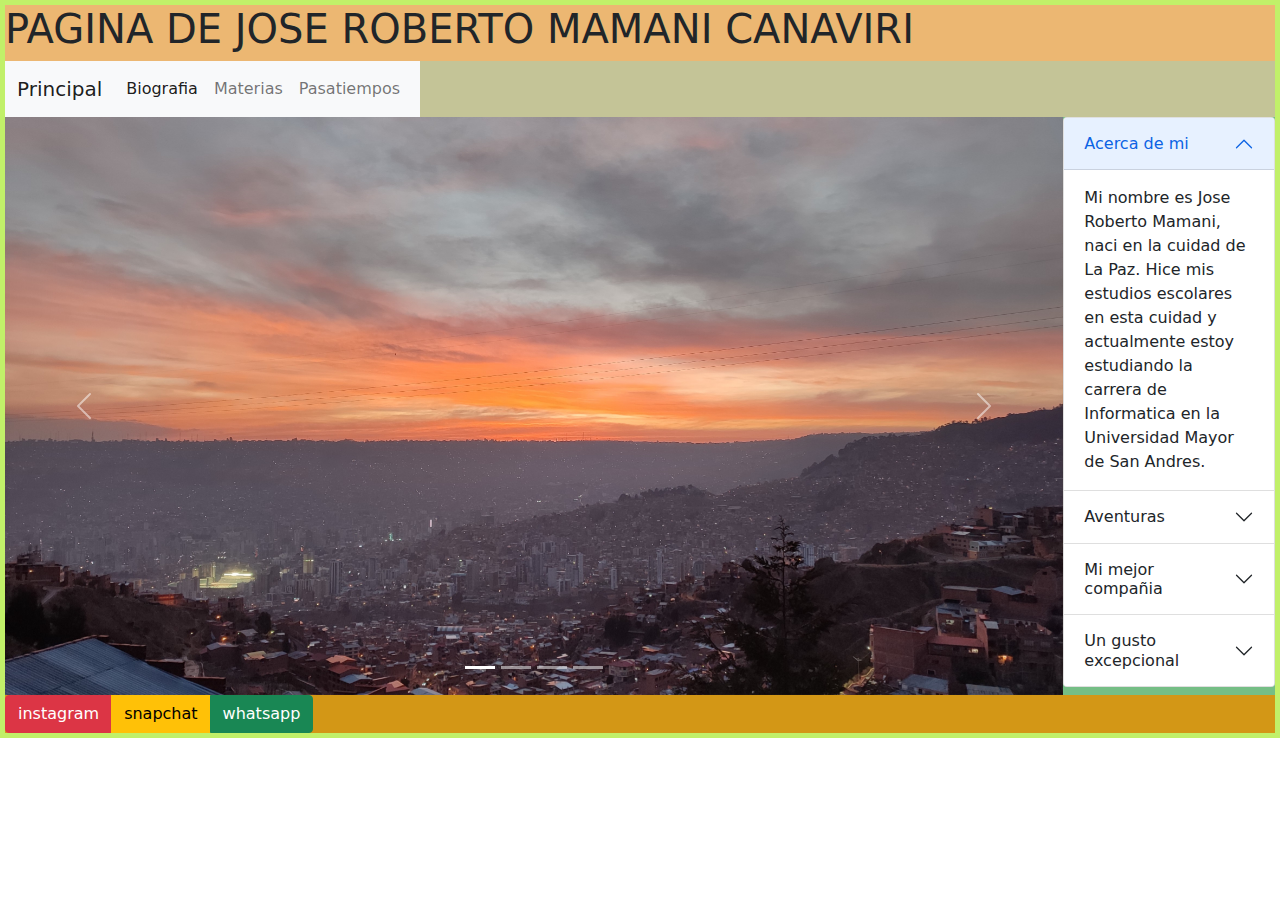
<file: index.html>
<!DOCTYPE html>
<html lang="en">
<head>
    <meta charset="UTF-8">
    <meta name="viewport" content="width=device-width, initial-scale=1.0">
    <link rel="stylesheet" href="estilos/estilo.css">
    <link rel="stylesheet" href="css/bootstrap.min.css">
    <script src="js/bootstrap.bundle.min.js"></script>
    <title>Proyecto Bootstrap Jose Roberto Mamani</title>
</head>
<body>
    <div class="contenedor">
        <div class="header">
            <h1>PAGINA DE JOSE ROBERTO MAMANI CANAVIRI</h1>
        </div>
        <div class="nav">
            <nav class="navbar navbar-expand-lg navbar-light bg-light">
                <div class="container-fluid">
                  <a class="navbar-brand" href="#">Principal</a>
                  <button class="navbar-toggler" type="button" data-bs-toggle="collapse" data-bs-target="#navbarNav" aria-controls="navbarNav" aria-expanded="false" 
                  aria-label="Toggle navigation">
                    <span class="navbar-toggler-icon"></span>
                  </button>
                  <div class="collapse navbar-collapse" id="navbarNav">
                    <ul class="navbar-nav">
                      <li class="nav-item">
                        <a class="nav-link active" aria-current="page" href="pags/biografia.html">Biografia</a>
                      </li>
                      <li class="nav-item">
                        <a class="nav-link" href="pags/materias.html">Materias</a>
                      </li>
                      <li class="nav-item">
                        <a class="nav-link" href="pags/pasatiempos.html">Pasatiempos</a>
                      </li>
                    </ul>
                  </div>
                </div>
              </nav>
        </div>
        <div class="contenido">
            <div id="carouselExampleIndicators" class="carousel slide" data-bs-ride="carousel">
                <div class="carousel-indicators">
                  <button type="button" data-bs-target="#carouselExampleIndicators" data-bs-slide-to="0" class="active" aria-current="true" aria-label="Slide 1"></button>
                  <button type="button" data-bs-target="#carouselExampleIndicators" data-bs-slide-to="1" aria-label="Slide 2"></button>
                  <button type="button" data-bs-target="#carouselExampleIndicators" data-bs-slide-to="2" aria-label="Slide 3"></button>
                  <button type="button" data-bs-target="#carouselExampleIndicators" data-bs-slide-to="3" aria-label="Slide 4"></button>
                </div>
                <div class="carousel-inner">
                  <div class="carousel-item active">
                    <img src="img/imagen1.jpg" class="d-block w-100" alt="Mi profesion">
                  </div>
                  <div class="carousel-item">
                    <img src="img/imagen2.jpg" class="d-block w-100" alt="Mi hobbit">
                  </div>
                  <div class="carousel-item">
                    <img src="img/imagen3.jpg" class="d-block w-100" alt="Mi mascota">
                  </div>
                  <div class="carousel-item">
                    <img src="img/imagen4.jpg" class="d-block w-100" alt="Mis gustos">
                  </div>
                </div>
                <button class="carousel-control-prev" type="button" data-bs-target="#carouselExampleIndicators" data-bs-slide="prev">
                  <span class="carousel-control-prev-icon" aria-hidden="true"></span>
                  <span class="visually-hidden">Previous</span>
                </button>
                <button class="carousel-control-next" type="button" data-bs-target="#carouselExampleIndicators" data-bs-slide="next">
                  <span class="carousel-control-next-icon" aria-hidden="true"></span>
                  <span class="visually-hidden">Next</span>
                </button>
              </div>
        </div>
        <div class="ads">
            <div class="accordion" id="accordionExample">
                <div class="accordion-item">
                  <h2 class="accordion-header" id="headingOne">
                    <button class="accordion-button" type="button" data-bs-toggle="collapse" data-bs-target="#collapseOne" aria-expanded="true" aria-controls="collapseOne">
                      Acerca de mi
                    </button>
                  </h2>
                  <div id="collapseOne" class="accordion-collapse collapse show" aria-labelledby="headingOne" data-bs-parent="#accordionExample">
                    <div class="accordion-body">
                        Mi nombre es Jose Roberto Mamani, naci en la cuidad de La Paz. Hice mis estudios escolares en esta cuidad
                        y actualmente estoy estudiando la carrera de Informatica en la Universidad Mayor de San Andres.
                    </div>
                  </div>
                </div>
                <div class="accordion-item">
                  <h2 class="accordion-header" id="headingTwo">
                    <button class="accordion-button collapsed" type="button" data-bs-toggle="collapse" data-bs-target="#collapseTwo" aria-expanded="false" aria-controls="collapseTwo">
                      Aventuras
                    </button>
                  </h2>
                  <div id="collapseTwo" class="accordion-collapse collapse" aria-labelledby="headingTwo" data-bs-parent="#accordionExample">
                    <div class="accordion-body">
                        Me gusta salir en bicicleta y recorrer partes de la cuidad.
                    </div>
                  </div>
                </div>
                <div class="accordion-item">
                  <h2 class="accordion-header" id="headingThree">
                    <button class="accordion-button collapsed" type="button" data-bs-toggle="collapse" data-bs-target="#collapseThree" aria-expanded="false" aria-controls="collapseThree">
                      Mi mejor compañia
                    </button>
                  </h2>
                  <div id="collapseThree" class="accordion-collapse collapse" aria-labelledby="headingThree" data-bs-parent="#accordionExample">
                    <div class="accordion-body">
                        Uno de mis mas grandes tesoros es mi fiel compañero Copito, que me llena de alegria todos los dias.
                    </div>
                  </div>
                </div>
                <div class="accordion-item">
                    <h2 class="accordion-header" id="headingFour">
                      <button class="accordion-button collapsed" type="button" data-bs-toggle="collapse" data-bs-target="#collapseFour" aria-expanded="false" aria-controls="collapseFour">
                        Un gusto excepcional
                      </button>
                    </h2>
                    <div id="collapseFour" class="accordion-collapse collapse" aria-labelledby="headingFour" data-bs-parent="#accordionExample">
                      <div class="accordion-body">
                          Un rico cafesito con un pastel es un manjar que me encanta disfrutar.
                      </div>
                    </div>
                  </div>
              </div>
        </div>
        <div class="footer">
            <div class="btn-group" role="group" aria-label="Basic mixed styles example">
                <button type="button" class="btn btn-danger">instagram</button>
                <button type="button" class="btn btn-warning">snapchat</button>
                <button type="button" class="btn btn-success">whatsapp</button>
              </div>
        </div>
    </div>
</body>
</html>
</file>
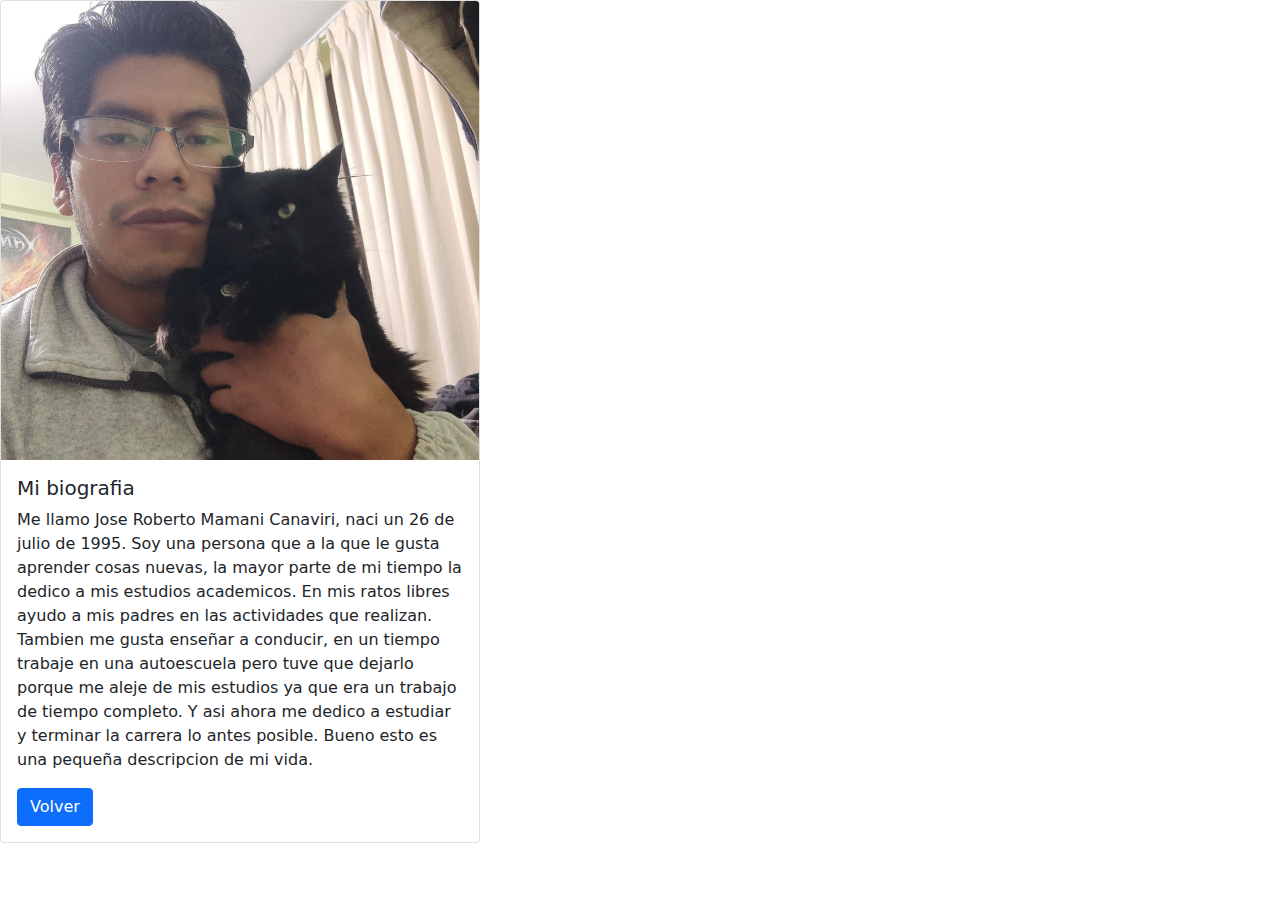
<file: pags/biografia.html>
<!DOCTYPE html>
<html lang="en">
<head>
    <meta charset="UTF-8">
    <meta name="viewport" content="width=device-width, initial-scale=1.0">
    <link rel="stylesheet" href="../estilos/estilo.css">
    <link rel="stylesheet" href="../css/bootstrap.min.css">
    <script src="../js/bootstrap.bundle.min.js"></script>
    <title>Biografia</title>
</head>
<body>
    <div class="card" style="width: 30rem;">
        <img src="../img/imagen5.jpg" class="card-img-top" alt="Mi foto">
        <div class="card-body">
          <h5 class="card-title">Mi biografia</h5>
          <p class="card-text">Me llamo Jose Roberto Mamani Canaviri, naci un 26 de julio de 1995. Soy una persona que a la que
            le gusta aprender cosas nuevas, la mayor parte de mi tiempo la dedico a mis estudios academicos. En mis ratos libres
            ayudo a mis padres en las actividades que realizan. Tambien me gusta enseñar a conducir, en un tiempo trabaje en una 
            autoescuela pero tuve que dejarlo porque me aleje de mis estudios ya que era un trabajo de tiempo completo. Y asi ahora 
            me dedico a estudiar y terminar la carrera lo antes posible. Bueno esto es una pequeña descripcion de mi vida.
          </p>
          <a href="../index.html" class="btn btn-primary">Volver</a>
        </div>
      </div>
</body>
</html>
</file>
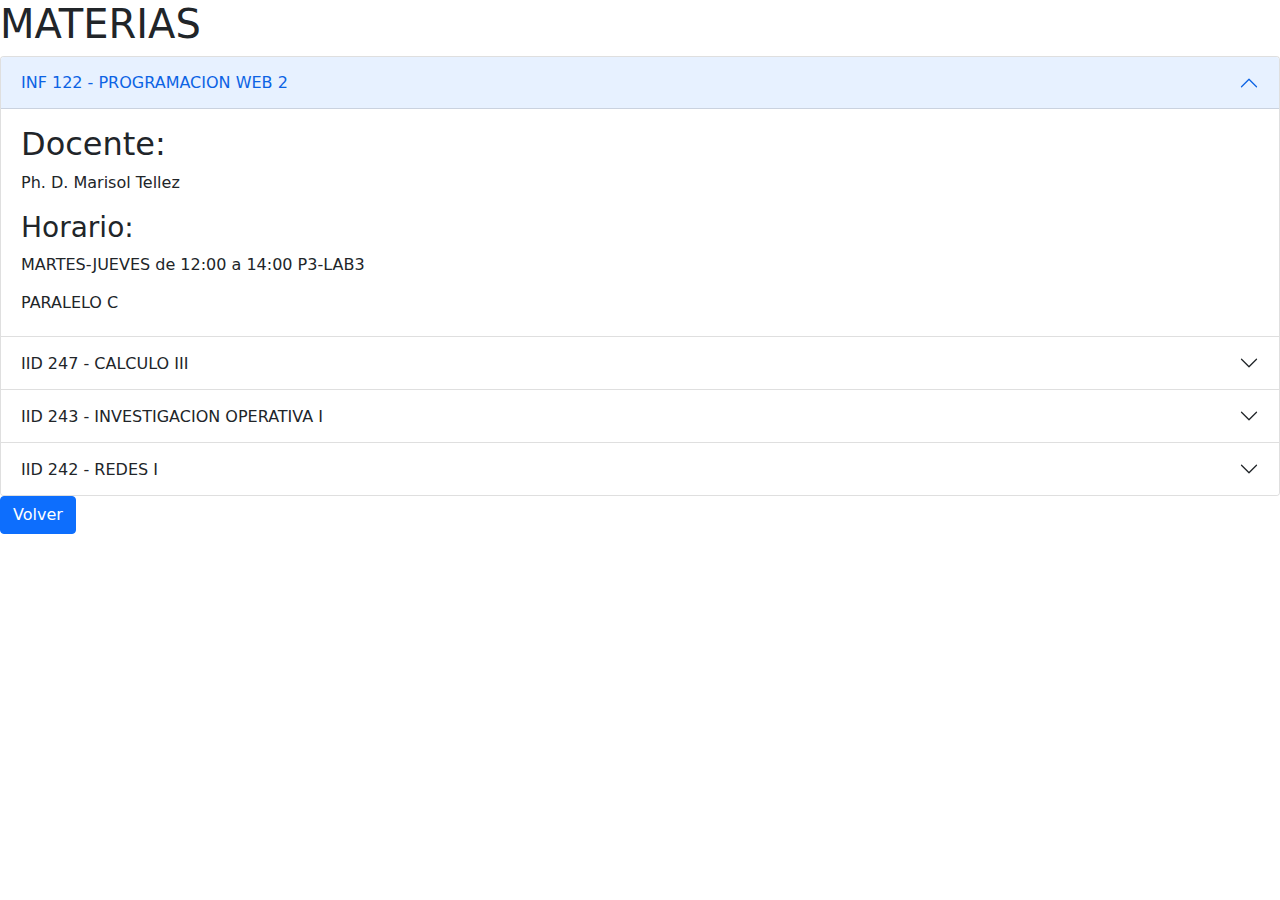
<file: pags/materias.html>
<!DOCTYPE html>
<html lang="en">
<head>
    <meta charset="UTF-8">
    <meta name="viewport" content="width=device-width, initial-scale=1.0">
    <link rel="stylesheet" href="../estilos/estilo.css">
    <link rel="stylesheet" href="../css/bootstrap.min.css">
    <script src="../js/bootstrap.bundle.min.js"></script>
    <title>Materias</title>
</head>
<body>
    <div class="padre">
        <div class="headerM"><h1>MATERIAS</h1></div>
        <div class="contenidoM">
            <div class="accordion" id="accordionExample">
                <div class="accordion-item">
                  <h2 class="accordion-header" id="headingOne">
                    <button class="accordion-button" type="button" data-bs-toggle="collapse" data-bs-target="#collapseOne" aria-expanded="true" aria-controls="collapseOne">
                      INF 122 - PROGRAMACION WEB 2
                    </button>
                  </h2>
                  <div id="collapseOne" class="accordion-collapse collapse show" aria-labelledby="headingOne" data-bs-parent="#accordionExample">
                    <div class="accordion-body">
                        <h2>Docente:</h2>
                        <p>Ph. D. Marisol Tellez</p>
                        <h3>Horario:</h3>
                        <p>MARTES-JUEVES de 12:00 a 14:00  P3-LAB3</p>
                        <h6>PARALELO C</h6>
                    </div>
                  </div>
                </div>
                <div class="accordion-item">
                  <h2 class="accordion-header" id="headingTwo">
                    <button class="accordion-button collapsed" type="button" data-bs-toggle="collapse" data-bs-target="#collapseTwo" aria-expanded="false" aria-controls="collapseTwo">
                      IID 247 - CALCULO III
                    </button>
                  </h2>
                  <div id="collapseTwo" class="accordion-collapse collapse" aria-labelledby="headingTwo" data-bs-parent="#accordionExample">
                    <div class="accordion-body">
                        <h2>Docente:</h2>
                        <p>Ph. D. Paola Patzi Aquino</p>
                        <h3>Horario:</h3>
                        <p>LUNES-MIERCOLES de 16:00 a 18:00  P1-A1</p>
                        <h6>PARALELO B</h6>
                    </div>
                  </div>
                </div>
                <div class="accordion-item">
                  <h2 class="accordion-header" id="headingThree">
                    <button class="accordion-button collapsed" type="button" data-bs-toggle="collapse" data-bs-target="#collapseThree" aria-expanded="false" aria-controls="collapseThree">
                      IID 243 - INVESTIGACION OPERATIVA I
                    </button>
                  </h2>
                  <div id="collapseThree" class="accordion-collapse collapse" aria-labelledby="headingThree" data-bs-parent="#accordionExample">
                    <div class="accordion-body">
                        <h2>Docente:</h2>
                        <p>Lic. Amilcar Miranda</p>
                        <h3>Horario:</h3>
                        <p>LUNES-MIERCOLES de 14:00 a 16:00  PABELLON G</p>
                        <h6>PARALELO A</h6>
                    </div>
                  </div>
                </div>
                <div class="accordion-item">
                    <h2 class="accordion-header" id="headingFour">
                      <button class="accordion-button collapsed" type="button" data-bs-toggle="collapse" data-bs-target="#collapseFour" aria-expanded="false" aria-controls="collapseFour">
                        IID 242 - REDES I
                      </button>
                    </h2>
                    <div id="collapseFour" class="accordion-collapse collapse" aria-labelledby="headingFour" data-bs-parent="#accordionExample">
                      <div class="accordion-body">
                        <h2>Docente:</h2>
                        <p>M. Sc. Ramiro Gallardo Portanda</p>
                        <h3>Horario:</h3>
                        <p>MARTES-JUEVES de 14:00 a 16:00  P4-A4</p>
                        <h6>PARALELO B</h6>
                      </div>
                    </div>
                </div>
                <a href="../index.html" class="btn btn-primary">Volver</a>
            </div>
        </div>
    </div>
</body>
</html>
</file>
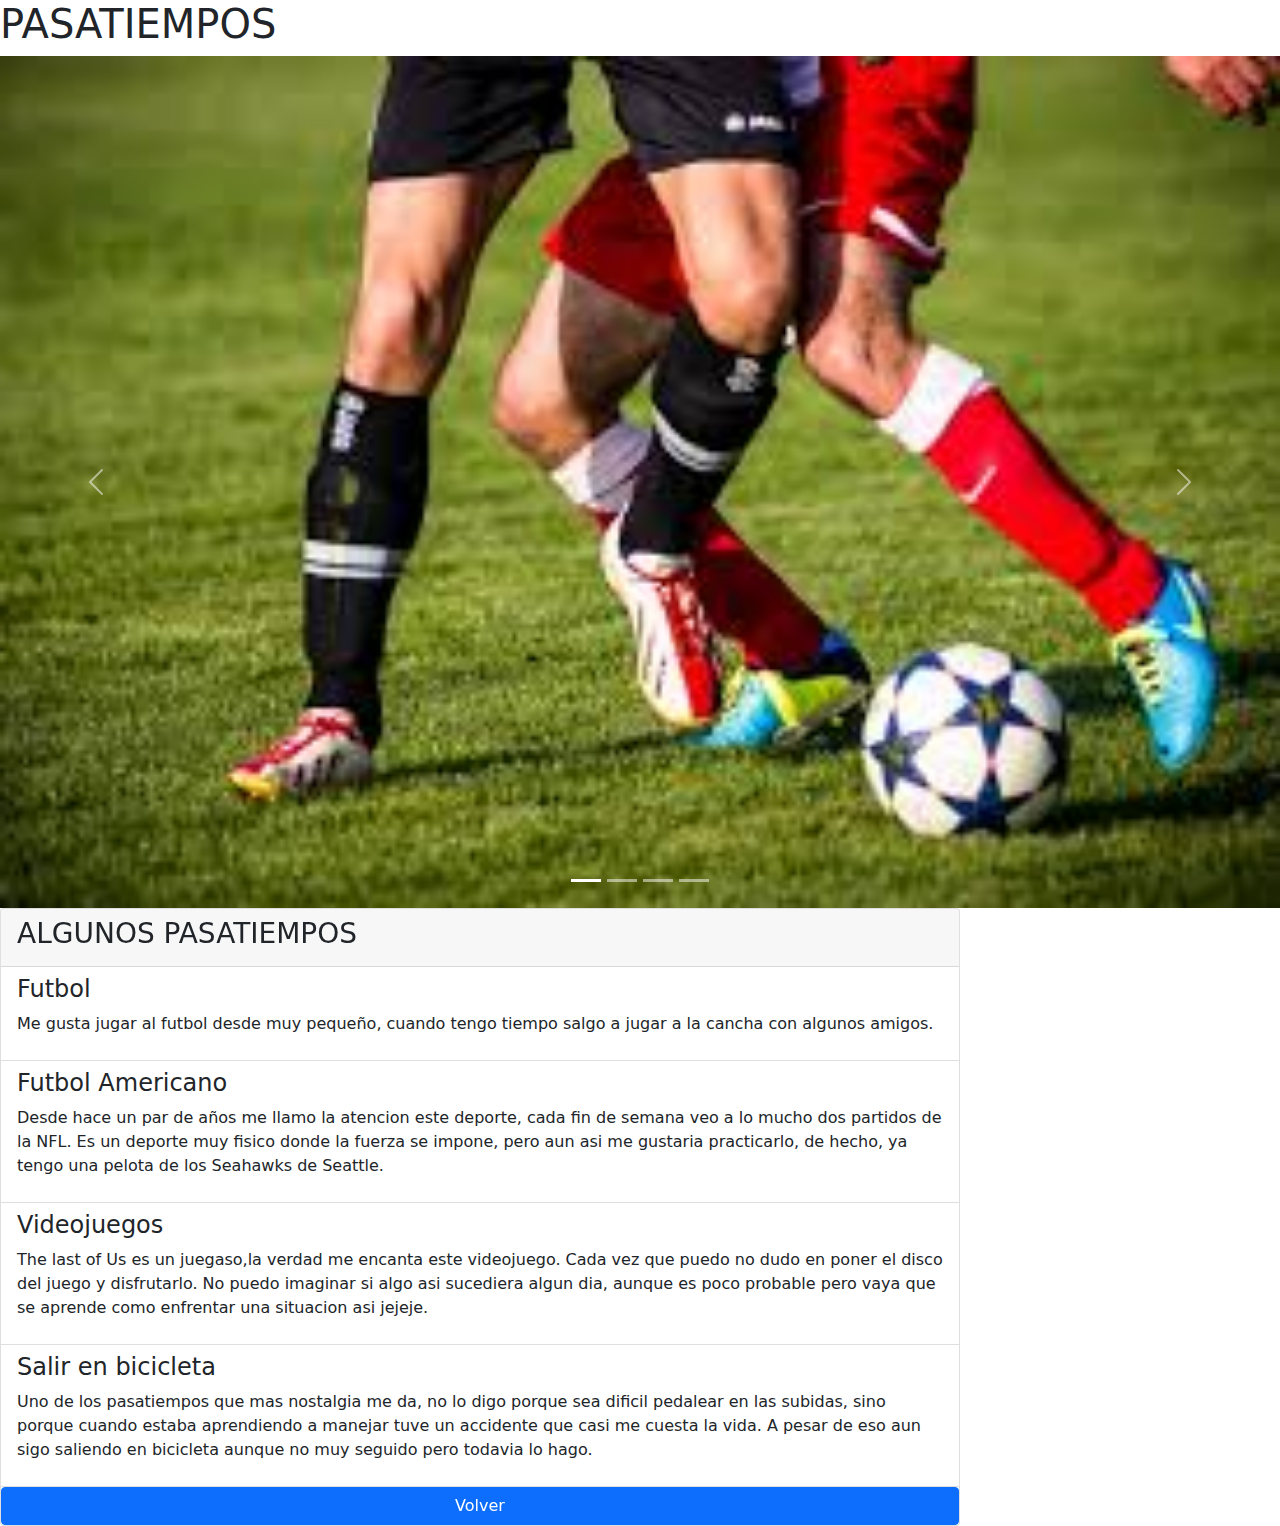
<file: pags/pasatiempos.html>
<!DOCTYPE html>
<html lang="en">
<head>
    <meta charset="UTF-8">
    <meta name="viewport" content="width=device-width, initial-scale=1.0">
    <link rel="stylesheet" href="../estilos/estilo.css">
    <link rel="stylesheet" href="../css/bootstrap.min.css">
    <script src="../js/bootstrap.bundle.min.js"></script>
    <title>Pasatiempos</title>
</head>
<body>
    <div class="padre">
        <div class="headerP"><h1>PASATIEMPOS</h1></div>
        <div class="contenidoP">
            <div id="carouselExampleIndicators" class="carousel slide" data-bs-ride="carousel">
                <div class="carousel-indicators">
                  <button type="button" data-bs-target="#carouselExampleIndicators" data-bs-slide-to="0" class="active" aria-current="true" aria-label="Slide 1"></button>
                  <button type="button" data-bs-target="#carouselExampleIndicators" data-bs-slide-to="1" aria-label="Slide 2"></button>
                  <button type="button" data-bs-target="#carouselExampleIndicators" data-bs-slide-to="2" aria-label="Slide 3"></button>
                  <button type="button" data-bs-target="#carouselExampleIndicators" data-bs-slide-to="3" aria-label="Slide 4"></button>
                </div>
                <div class="carousel-inner">
                  <div class="carousel-item active">
                    <img src="../img/imagen6.jfif" class="d-block w-100" alt="futbol">
                  </div>
                  <div class="carousel-item">
                    <img src="../img/imagen7.jpg" class="d-block w-100" alt="nfl">
                  </div>
                  <div class="carousel-item">
                    <img src="../img/imagen8.jpg" class="d-block w-100" alt="videojuegos">
                  </div>
                  <div class="carousel-item">
                    <img src="../img/imagen2.jpg" class="d-block w-100" alt="bicicleta">
                  </div>
                </div>
                <button class="carousel-control-prev" type="button" data-bs-target="#carouselExampleIndicators" data-bs-slide="prev">
                  <span class="carousel-control-prev-icon" aria-hidden="true"></span>
                  <span class="visually-hidden">Previous</span>
                </button>
                <button class="carousel-control-next" type="button" data-bs-target="#carouselExampleIndicators" data-bs-slide="next">
                  <span class="carousel-control-next-icon" aria-hidden="true"></span>
                  <span class="visually-hidden">Next</span>
                </button>
              </div>
        </div>
        <div class="adsP">
            <div class="card" style="width: 60rem;">
                <div class="card-header">
                  <h3>ALGUNOS PASATIEMPOS</h3>
                </div>
                <ul class="list-group list-group-flush">
                  <li class="list-group-item">
                    <h4>Futbol</h4>
                    <p>Me gusta jugar al futbol desde muy pequeño, cuando tengo tiempo salgo a jugar a la cancha
                        con algunos amigos.
                    </p>
                  </li>
                  <li class="list-group-item">
                    <h4>Futbol Americano</h4>
                    <p>Desde hace un par de años me llamo la atencion este deporte, cada fin de semana veo a lo mucho dos 
                        partidos de la NFL. Es un deporte muy fisico donde la fuerza se impone, pero aun asi me gustaria 
                        practicarlo, de hecho, ya tengo una pelota de los Seahawks de Seattle.
                    </p>
                  </li>
                  <li class="list-group-item">
                    <h4>Videojuegos</h4>
                    <p>The last of Us es un juegaso,la verdad me encanta este videojuego. Cada vez que puedo no dudo en poner 
                        el disco del juego y disfrutarlo. No puedo imaginar si algo asi sucediera algun dia, aunque es poco 
                        probable pero vaya que se aprende como enfrentar una situacion asi jejeje. 
                    </p>
                  </li>
                  <li class="list-group-item">
                    <h4>Salir en bicicleta</h4>
                    <p>Uno de los pasatiempos que mas nostalgia me da, no lo digo porque sea dificil pedalear en las subidas,
                        sino porque cuando estaba aprendiendo a manejar tuve un accidente que casi me cuesta la vida. A pesar 
                        de eso aun sigo saliendo en bicicleta aunque no muy seguido pero todavia lo hago.
                    </p>
                  </li>
                </ul>
                <a href="../index.html" class="btn btn-primary">Volver</a>
            </div>
        </div>
    </div>
</body>
</html>
</file>
<file: estilos/estilo.css>
.contenedor
{
    padding: 5px;
    background-color: rgb(193, 240, 105);
    display: grid;
    grid-template-columns: 5fr 1fr;
    grid-template-areas: "header     header"
                         "nav        nav"
                         "contenido  ads"
                         "footer     footer";
}
.contenedor .header
{
    background-color: rgb(236, 183, 114);
    grid-area: header;
}
.contenedor .nav
{
    background-color: rgb(196, 196, 151);
    grid-area: nav;
}
.contenedor .contenido
{
    background-color: rgb(117, 93, 47);
    grid-area: contenido;
}
.contenedor .ads
{
    background-color: rgb(117, 190, 133);
    grid-area: ads;
}
.contenedor .footer
{
    background-color: rgb(211, 151, 22);
    grid-area: footer;
}
</file>
